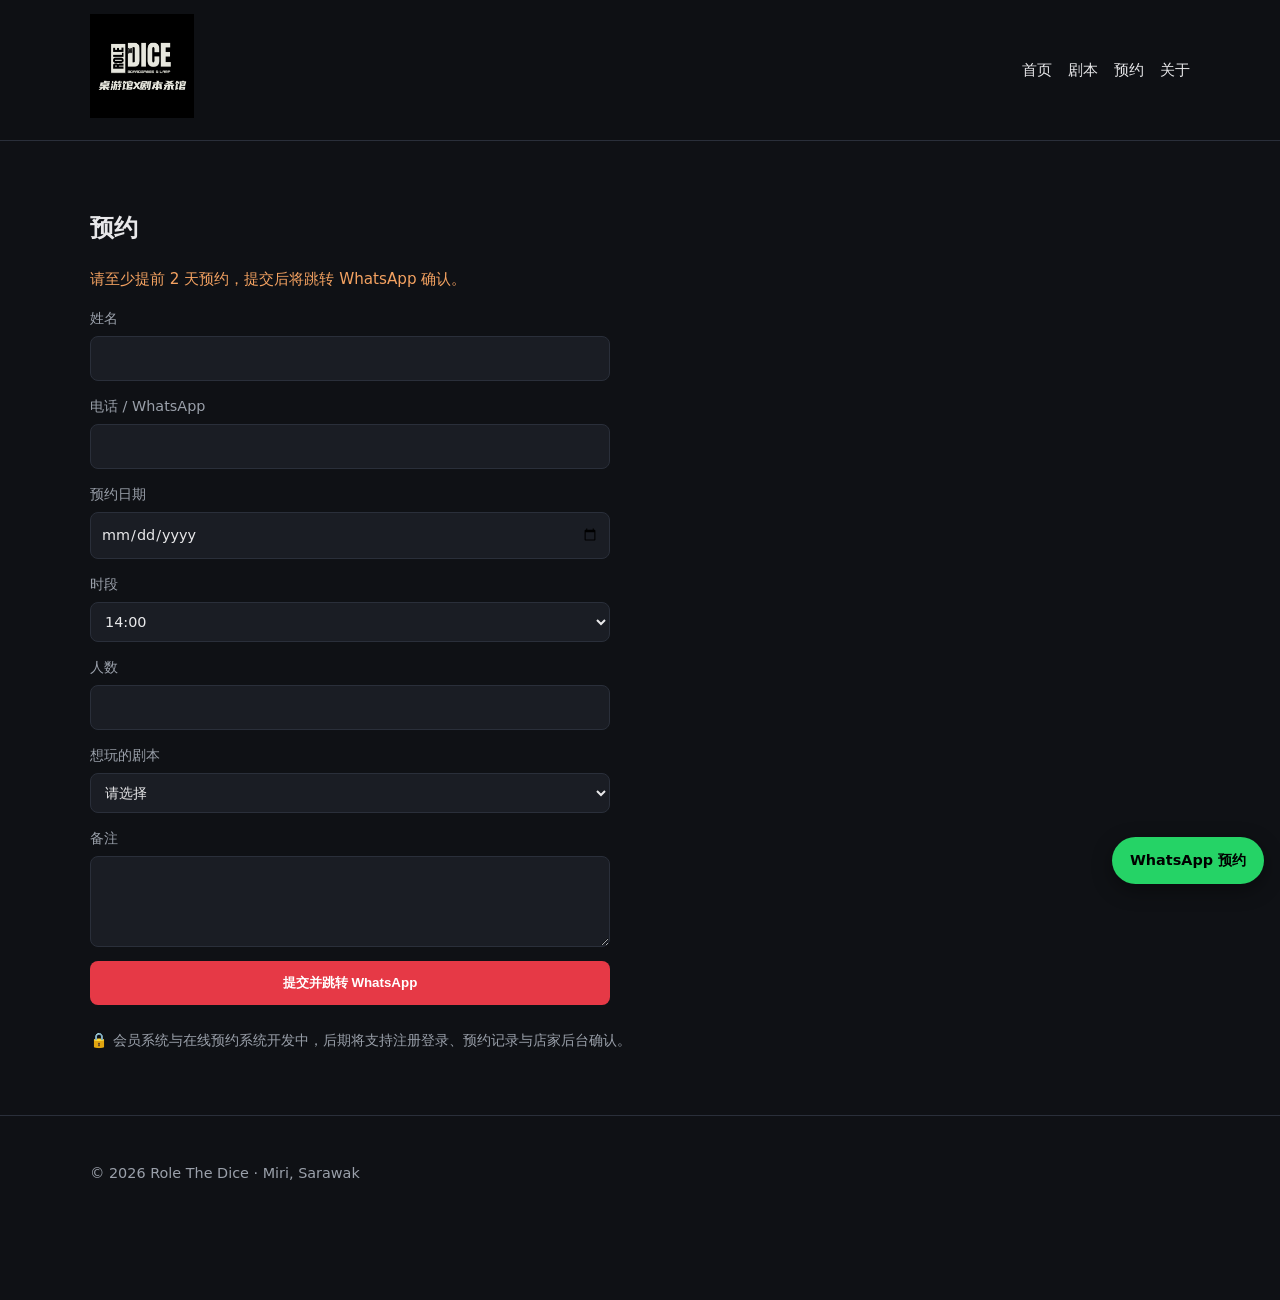
<file: booking.html>
<!DOCTYPE html>
<html lang="zh-CN">
<head>
  <meta charset="UTF-8" />
  <meta name="viewport" content="width=device-width, initial-scale=1.0" />
  <title>预约 | Role The Dice</title>
  <link rel="stylesheet" href="css/style.css" />
</head>
<body>
  <header class="site-header">
    <div class="container header-inner">
      <a href="index.html" class="logo">
  <img src="images/logo.png" alt="Role The Dice" style="height:104px;">
</a>
      <nav class="nav">
        <a href="index.html">首页</a>
        <a href="scripts.html">剧本</a>
        <a href="booking.html">预约</a>
        <a href="about.html">关于</a>
      </nav>
    </div>
  </header>

  <section class="section container">
    <h1>预约</h1>
    <p class="notice">请至少提前 2 天预约，提交后将跳转 WhatsApp 确认。</p>

    <form id="booking-form" class="booking-form">
      <label>姓名 <input type="text" name="name" required /></label>
      <label>电话 / WhatsApp <input type="tel" name="phone" required /></label>
      <label>预约日期 <input type="date" name="date" required /></label>
      <label>时段
        <select name="time">
          <option>14:00</option>
          <option>19:00</option>
          <option>21:00</option>
        </select>
      </label>
      <label>人数 <input type="number" name="players" min="1" required /></label>
      <label>想玩的剧本
        <select name="script" id="script-select"></select>
      </label>
      <label>备注 <textarea name="note" rows="3"></textarea></label>
      <button type="submit" class="btn btn-primary">提交并跳转 WhatsApp</button>
    </form>

    <div class="booking-placeholder">
      <p>🔒 会员系统与在线预约系统开发中，后期将支持注册登录、预约记录与店家后台确认。</p>
    </div>
  </section>

  <footer class="site-footer">
    <div class="container">
      <p>© <span id="year"></span> Role The Dice · Miri, Sarawak</p>
      <a class="wa-float" href="https://wa.me/60168607741" target="_blank" rel="noopener">WhatsApp 预约</a>
    </div>
  </footer>

  <script src="js/scripts-data.js"></script>
  <script src="js/booking.js"></script>
  <script src="js/main.js"></script>
</body>
</html>
</file>
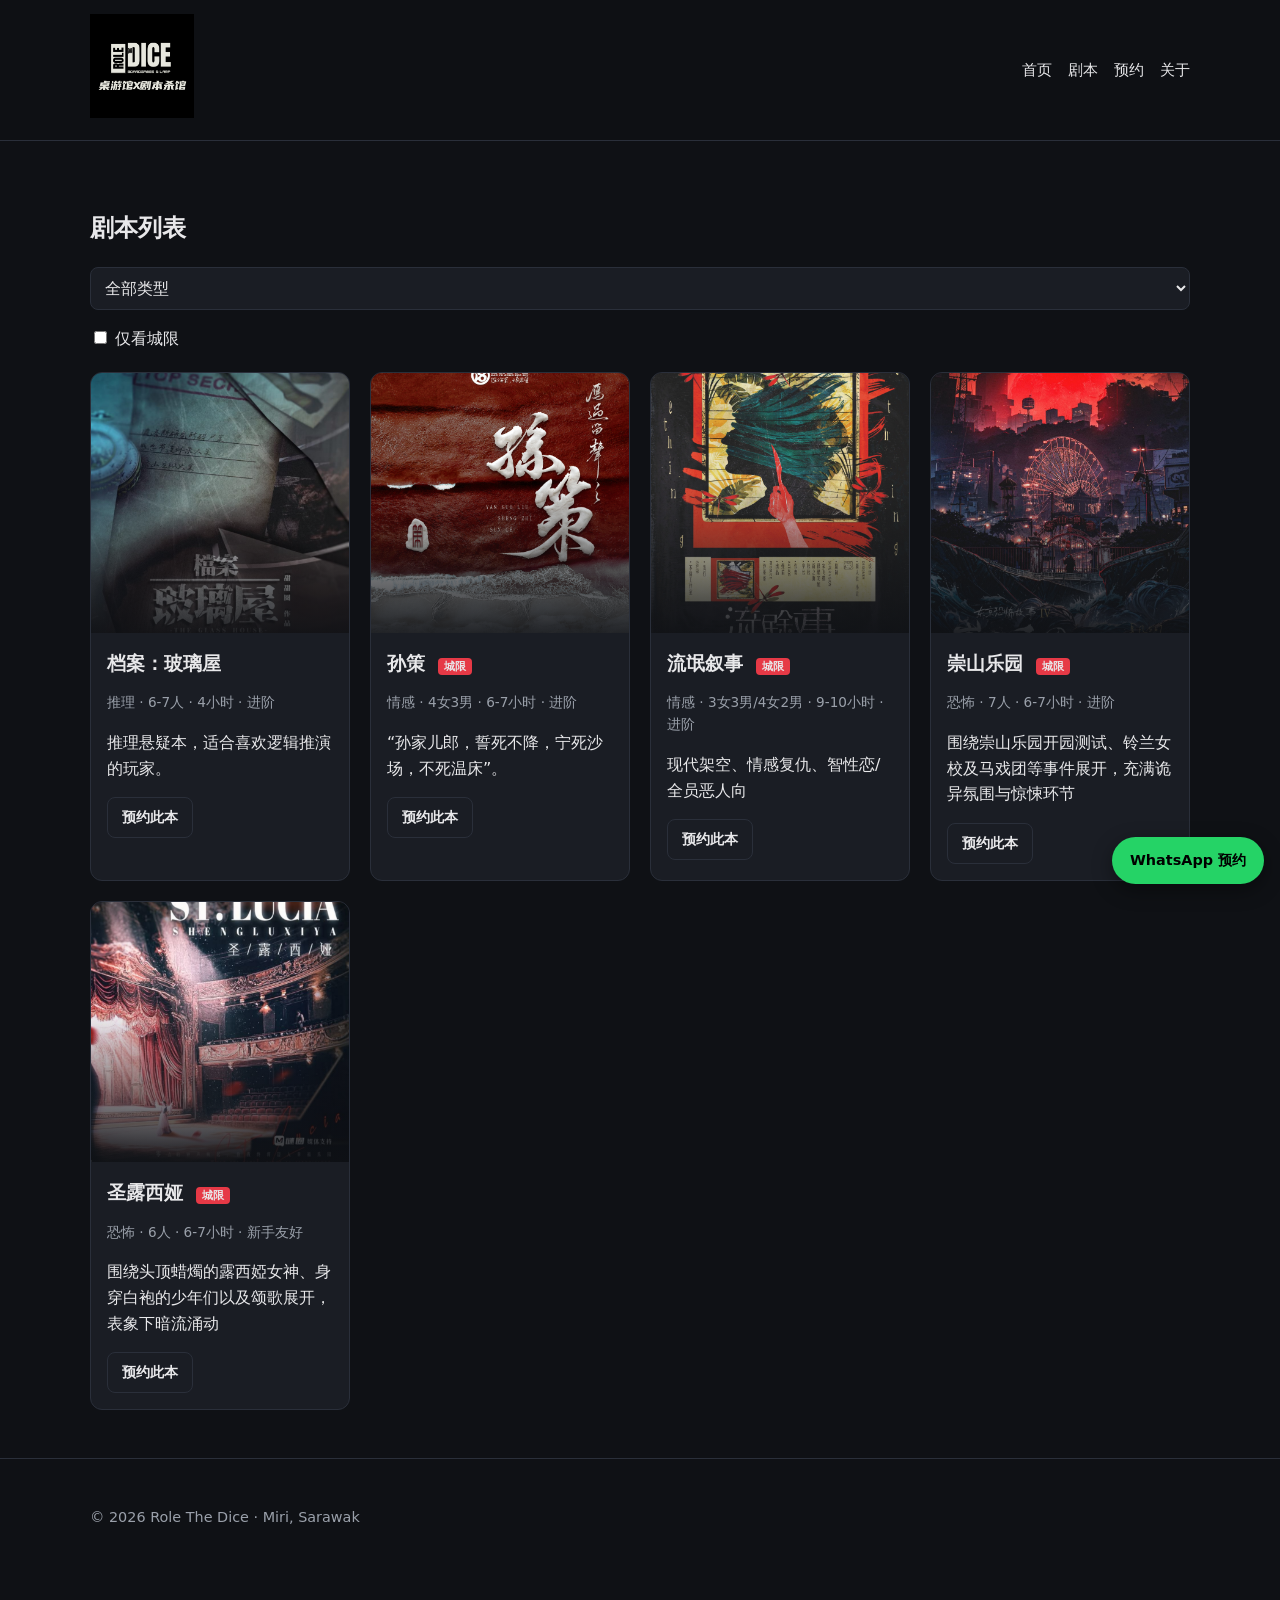
<file: scripts.html>
<!DOCTYPE html>
<html lang="zh-CN">
<head>
  <meta charset="UTF-8" />
  <meta name="viewport" content="width=device-width, initial-scale=1.0" />
  <title>剧本列表 | Role The Dice</title>
  <link rel="stylesheet" href="css/style.css" />
</head>
<body>
  <header class="site-header">
    <div class="container header-inner">
      <a href="index.html" class="logo">
  <img src="images/logo.png" alt="Role The Dice" style="height:104px;">
</a>
      <nav class="nav">
        <a href="index.html">首页</a>
        <a href="scripts.html">剧本</a>
        <a href="booking.html">预约</a>
        <a href="about.html">关于</a>
      </nav>
    </div>
  </header>

  <section class="section container">
    <h1>剧本列表</h1>
    <div class="filters">
      <select id="filter-type">
        <option value="">全部类型</option>
        <option value="推理">推理</option>
        <option value="恐怖">恐怖</option>
        <option value="情感">情感</option>
        <option value="欢乐">欢乐</option>
      </select>
      <label>
        <input type="checkbox" id="filter-city" /> 仅看城限
      </label>
    </div>
    <div id="script-list" class="card-grid"></div>
  </section>

  <footer class="site-footer">
    <div class="container">
      <p>© <span id="year"></span> Role The Dice · Miri, Sarawak</p>
      <a class="wa-float" href="https://wa.me/60168607741" target="_blank" rel="noopener">WhatsApp 预约</a>
    </div>
  </footer>

  <script src="js/scripts-data.js"></script>
  <script src="js/main.js"></script>
</body>
</html>
</file>
<file: css/style.css>
:root {
  --bg: #0f1115;
  --card: #1a1d24;
  --text: #e8e8ea;
  --muted: #9aa0aa;
  --primary: #e63946;
  --border: #2a2f3a;
}
* { box-sizing: border-box; }
body {
  margin: 0;
  font-family: system-ui, -apple-system, "Segoe UI", sans-serif;
  background: var(--bg);
  color: var(--text);
  line-height: 1.6;
}
.container { width: min(1100px, 92%); margin: 0 auto; }
a { color: inherit; text-decoration: none; }

.site-header {
  border-bottom: 1px solid var(--border);
  position: sticky; top: 0;
  background: rgba(15,17,21,.92);
  backdrop-filter: blur(8px);
  z-index: 10;
}
.header-inner {
  display: flex; align-items: center; justify-content: space-between;
  padding: 14px 0;
}
.logo { font-weight: 700; font-size: 1.1rem; color: var(--primary); }
.nav { display: flex; gap: 16px; font-size: .95rem; }
.nav a:hover { color: var(--primary); }

.hero { padding: 64px 0; text-align: center; }
.hero h1 { font-size: clamp(1.8rem, 5vw, 2.8rem); margin: 0 0 12px; }
.hero p { color: var(--muted); }
.hero-actions { display: flex; gap: 12px; justify-content: center; margin: 24px 0; flex-wrap: wrap; }

.btn {
  display: inline-block; padding: 12px 22px; border-radius: 8px;
  font-weight: 600; cursor: pointer; border: 1px solid transparent;
}
.btn-primary { background: var(--primary); color: #fff; }
.btn-outline { border-color: var(--border); color: var(--text); }
.btn-sm { padding: 8px 14px; font-size: .9rem; }

.section { padding: 48px 0; }
.section h2 { margin-bottom: 20px; }
.notice { color: #f4a261; font-size: .95rem; }

.card-grid {
  display: grid; gap: 20px;
  grid-template-columns: repeat(auto-fill, minmax(260px, 1fr));
}
.card {
  background: var(--card); border: 1px solid var(--border);
  border-radius: 12px; overflow: hidden;
}
.card-cover {
  height: 260px;
  background-size: cover;
  background-position: center;
  background-color: #222;
  position: relative;
}
.card-cover::after {
  content: "";
  position: absolute;
  inset: 0;
  background: linear-gradient(to top, rgba(15,17,21,.9), transparent 60%);
}
.card-body { padding: 16px; }
.card-body h3 { margin: 0 0 6px; }
.meta { color: var(--muted); font-size: .85rem; }
.tag { background: var(--primary); font-size: .7rem; padding: 2px 6px; border-radius: 4px; margin-left: 6px; }

.filters { display: flex; gap: 16px; align-items: center; margin-bottom: 20px; flex-wrap: wrap; }
.filters select, .booking-form input, .booking-form select, .booking-form textarea {
  background: var(--card); color: var(--text);
  border: 1px solid var(--border); border-radius: 8px; padding: 10px;
  width: 100%; font: inherit;
}
.booking-form { display: grid; gap: 14px; max-width: 520px; }
.booking-form label { display: grid; gap: 6px; font-size: .9rem; color: var(--muted); }
.booking-placeholder { margin-top: 24px; color: var(--muted); font-size: .9rem; }

.info-grid { display: grid; gap: 32px; grid-template-columns: repeat(auto-fit, minmax(240px, 1fr)); }

.site-footer { border-top: 1px solid var(--border); padding: 32px 0 100px; color: var(--muted); font-size: .9rem; }
.wa-float {
  position: fixed; right: 16px; bottom: 16px;
  background: #25d366; color: #000; font-weight: 700;
  padding: 12px 18px; border-radius: 999px;
  box-shadow: 0 6px 20px rgba(0,0,0,.4);
}

@media (max-width: 480px) {
  .nav { gap: 10px; font-size: .85rem; }
}
/* 板块标题 */
.section-title {
  font-size: clamp(1.4rem, 3vw, 2rem);
  margin-bottom: 28px;
  position: relative;
  padding-left: 14px;
}
.section-title::before {
  content: "";
  position: absolute;
  left: 0; top: 6px; bottom: 6px;
  width: 4px;
  background: var(--primary);
  border-radius: 2px;
}

/* 特色卡片 */
.feature-grid {
  display: grid;
  gap: 20px;
  grid-template-columns: repeat(auto-fit, minmax(220px, 1fr));
}
.feature {
  background: var(--card);
  border: 1px solid var(--border);
  border-radius: 14px;
  padding: 24px 20px;
  text-align: center;
  transition: transform .25s ease, border-color .25s ease;
}
.feature:hover {
  transform: translateY(-6px);
  border-color: var(--primary);
}
.feature-icon { font-size: 2rem; margin-bottom: 10px; }
.feature h3 { margin: 0 0 8px; }
.feature p { color: var(--muted); font-size: .92rem; margin: 0; }

/* 环境图墙 */
.gallery {
  display: grid;
  gap: 14px;
  grid-template-columns: repeat(auto-fit, minmax(220px, 1fr));
}
.gallery-item {
  height: 220px;
  border-radius: 12px;
  background-size: cover;
  background-position: center;
  background-color: #222;
  border: 1px solid var(--border);
  transition: transform .3s ease;
}
.gallery-item:hover { transform: scale(1.03); }

/* 评价 */
.review-grid {
  display: grid;
  gap: 20px;
  grid-template-columns: repeat(auto-fit, minmax(240px, 1fr));
}
.review {
  margin: 0;
  background: var(--card);
  border: 1px solid var(--border);
  border-left: 4px solid var(--primary);
  border-radius: 12px;
  padding: 20px;
}
.review p { margin: 0 0 10px; }
.review cite { color: var(--muted); font-size: .85rem; font-style: normal; }

/* 按钮悬停动效 */
.btn { transition: transform .2s ease, opacity .2s ease; }
.btn:hover { transform: translateY(-2px); opacity: .92; }

/* 热门剧本卡片悬停 */
.card { transition: transform .25s ease, box-shadow .25s ease; }
.card:hover {
  transform: translateY(-6px);
  box-shadow: 0 12px 30px rgba(0,0,0,.45);
}
.scroll-hint {
  margin-top: 32px;
  color: var(--muted);
  font-size: .85rem;
  animation: bounce 2s infinite;
}
@keyframes bounce {
  0%, 100% { transform: translateY(0); }
  50% { transform: translateY(6px); }
}
</file>
